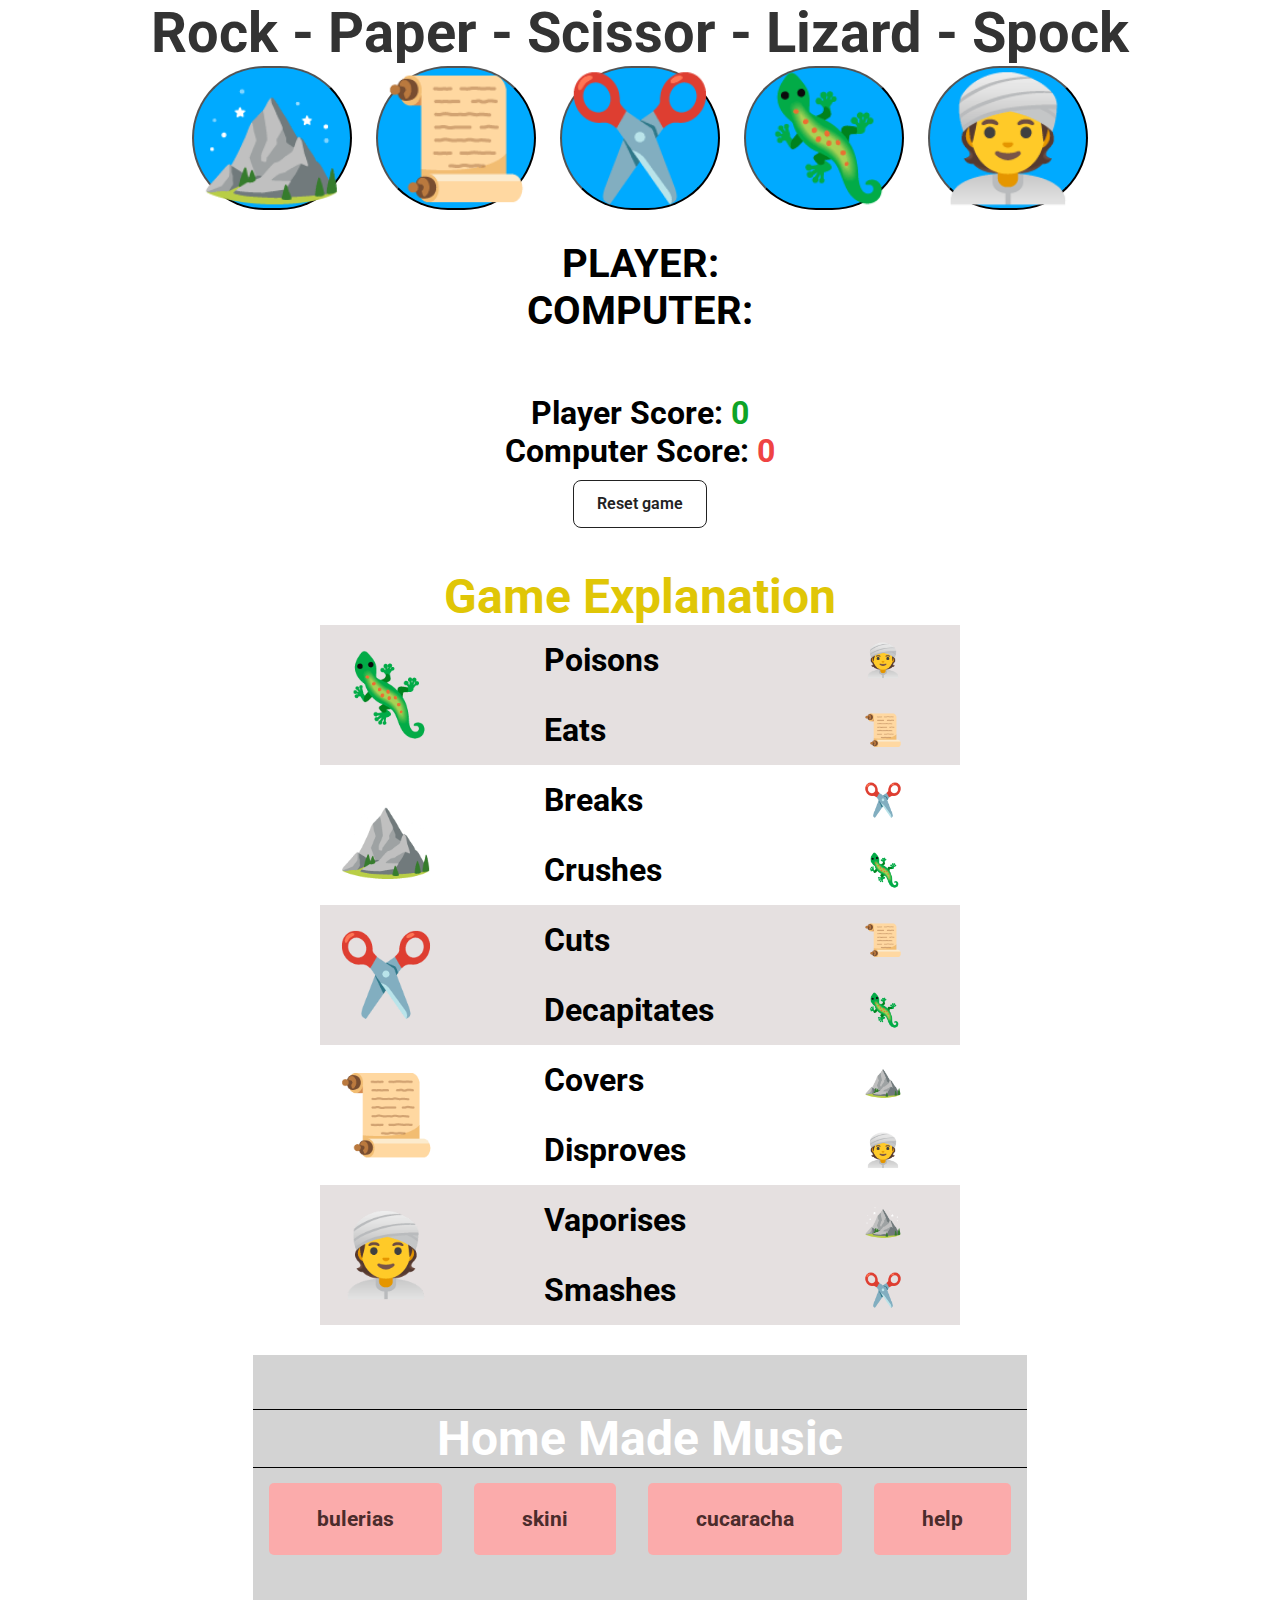
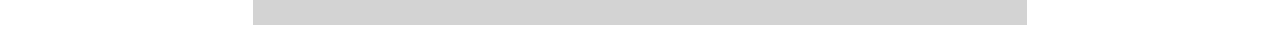
<file: index.html>
<!DOCTYPE html>
<html lang="en">
<head>
    <meta charset="UTF-8">
    <meta name="viewport" content="width=device-width, initial-scale=1.0">
    <!--font awesome and google fonts favicons-->
    <link rel="apple-touch-icon" sizes="180x180" href="assets/favicon/apple-touch-icon.png">
    <link rel="icon" type="image/png" sizes="32x32" href="assets/favicon/favicon-32x32.png">
    <link rel="icon" type="image/png" sizes="16x16" href="assets/favicon/favicon-16x16.png">

    <link href="https://fonts.googleapis.com/css?family=Raleway%7CRighteous" rel="stylesheet">
    <link rel="stylesheet" href="https://use.fontawesome.com/releases/v5.7.2/css/all.css" integrity="sha384-fnmOCqbTlWIlj8LyTjo7mOUStjsKC4pOpQbqyi7RrhN7udi9RwhKkMHpvLbHG9Sr" crossorigin="anonymous">
    <link rel = "stylesheet" href = "assets/css/style.css">
    <title>Scissor - Rock - Paper - Lizard - Spock</title>
</head>
<body>
  <main>
    <h1> Rock - Paper - Scissor - Lizard - Spock</h1>
    <div class = "choices">
        <button onclick = "playGame('rock')">⛰️</button>
        <button onclick = "playGame('paper')">📜</button>
        <button onclick = "playGame('scissors')">✂️</button> 
        <button onclick = "playGame('lizard')">🦎</button> 
        <button onclick = "playGame('spock')">👳</button> 
    </div>
    <!--Displays Rock, Paper or Scissor-->
    <div id = "playerDisplay">PLAYER:</div>
    <div id = "computerDisplay">COMPUTER:</div>
    <div id = "resultDisplay"></div>
    <div class = "scoreDisplay">Player Score:
        <span id = "playerScoreDisplay">0</span>
    </div>
    <div class = "scoreDisplay">Computer Score:
        <span id = "computerScoreDisplay">0</span>
    </div>


    <!--reset button-->
<button class="button-23" onclick = "reset()">Reset game</button>
  
      <table style="overflow-x: auto; width:50%;">
        <tr>
        <th colspan = "3">
          Game Explanation
        </th>
      </tr>
        <tr class = "gray">
          <td rowspan = "2" class = "big">🦎</td>
          <td>Poisons </td>
          <td >👳</td>
          </tr>
          <tr class = "gray">
          <td> Eats </td>
          <td>📜</td> 
        </tr>
        <tr>
          <td rowspan = "2" class = "big">⛰️</td>
          <td>Breaks</td>
          <td> ✂️</td>
          </tr>
          <tr>
          <td> Crushes</td>
          <td> 🦎 </td>
        </tr>
        <tr class = "gray">
          <td rowspan = "2" class = "big">✂️</td>
          <td>Cuts</td>
          <td> 📜 </td>
          </tr>
          <tr class = "gray">
          <td class = "gray">Decapitates </td>
          <td class = "gray">🦎 </td>
        </tr>
        <tr>
          <td rowspan = "2" class = "big">📜</td>
          <td>Covers</td>
          <td> ⛰️</td>
          </tr>
          <tr>
          <td> Disproves</td>
          <td> 👳</td>
        </tr>
        <tr class = "gray">
          <td rowspan = "2" class = "big">👳</td>
          <td>Vaporises</td>
          <td> ⛰️</td>
          </tr>
          <tr class = "gray">
          <td> Smashes</td>
          <td> ✂️ </td>
        </tr>
      </table>
    
    <div id = "music">
      <audio src = "assets/sounds/cucaracha.mp3" id = "cucaracha"></audio>
      <audio src = "assets/sounds/bulerias.mp3" id = "bulerias"></audio>
      <audio src = "assets/sounds/skini.mp3" id = "skini"></audio>
      <audio src = "assets/sounds/help.mp3" id = "help"></audio>
      <div id = "buttons"><h2>Home Made Music</h2></div>
    </div>
  
    <script src = "assets/js/script.js"></script>
    <script src = "assets/js/app.js"></script>
    </main>
</body>
</html>
</file>
<file: assets/css/style.css>
@import url('https://fonts.googleapis.com/css2?family=Roboto&display=swap');



/* Asterisk wildcard selector to override default styles added by the browser */
* {
    padding: 0;
    margin: 0;
    box-sizing: border-box;
}

main {
    font-family: 'Roboto', sans-serif;
    font-weight: bold;
    margin: 0;
    display: flex;
    flex-direction: column;
    align-items: center;
}
h1 {
    font-size: 3.5rem;
    color: hsl(0, 0%, 20%);
}
.choices {
    margin-bottom: 30px;
}
.choices button {
    font-size: 7.5rem;
    min-width: 160px;
    margin: 0 10px;
    border-radius: 250px;
    background-color: hsl(200, 100%, 50%);
    cursor: pointer;
    transition: background-color 0.5s ease;
}
.choices button:hover {
    background-color: hsl(200, 100%, 70%);
}
#playerDisplay, #computerDisplay {
    font-size: 2.5rem;
}
#resultDisplay {
    font-size: 5rem;
    margin: 30px 0;
}
.scoreDisplay {
    font-size: 2rem;
}
.greenText, #playerScoreDisplay {
    color: hsl(130, 84%, 35%);
}

.redText, #computerScoreDisplay {
    color: hsl(0, 84%, 60%);
}

/* Style table headers and table data */
table {
    margin: 30px 0;
    width: 100%;
    border-collapse: collapse;
}
th {
    text-align: center;
    font-size: 3rem;
    color: rgb(224, 198, 6);
}

 td {
    text-align: left;
    padding: 16px;
    font-size: 2rem;
    border-bottom: 0.5px rgb(182, 114, 247);
  }
  
  td:first-child {
    text-align: left;
  }
  
  /* Zebra-striped table rows */

  .big {
    font-size: 5rem;
  }
  .white {
    background-color: white;
  }
  .gray {
  background-color: rgb(229, 224, 224);
  }

  /*Styling Music player JavaScript*/
  #music {
    background-color: LightGray;
    font-family: 'Roboto', sans-serif;
    display: flex;
    flex-wrap: wrap;
    align-items: center;
    justify-content: center;
    height: 30vh;
    text-align: center;
    overflow: hidden;
    margin-bottom: 30px;
  }
  .btn {
    background-color: rgb(251, 171, 171);
    border-radius: 5px;
    border: none;
    color: rgb(75, 44, 44);
    margin: 1rem;
    padding: 1.5rem 3rem;
    font-size: 1.3rem;
    font-family: inherit;
    font-weight: bold;
    cursor: pointer;
    transition: all 0.2s ease-in-out;
  }
  .btn:focus{
    outline: none;
  }
  .btn:active {
    transform:  translateY(4px);
    box-shadow: 0 0 10px #e8e8e8;
  }
  h2 {
    color: white;
    font-size: 3rem;
    font-family: inherit;
    font-weight: bold;
    outline: 1px solid black;
  }

  /* CSS button reset */
.button-23 {
  background-color: #FFFFFF;
  border: 1px solid #222222;
  border-radius: 8px;
  box-sizing: border-box;
  color: #222222;
  cursor: pointer;
  display: inline-block;
  font-family: Circular,-apple-system,BlinkMacSystemFont,Roboto,"Helvetica Neue",sans-serif;
  font-size: 16px;
  font-weight: 600;
  line-height: 20px;
  margin: 10px;
  outline: none;
  padding: 13px 23px;
  position: relative;
  text-align: center;
  text-decoration: none;
  width: auto;
}
  
  @media (max-width: 420px){
    table {
        position:relative;
        margin-left: 180px;
    
    }
  }
</file>
